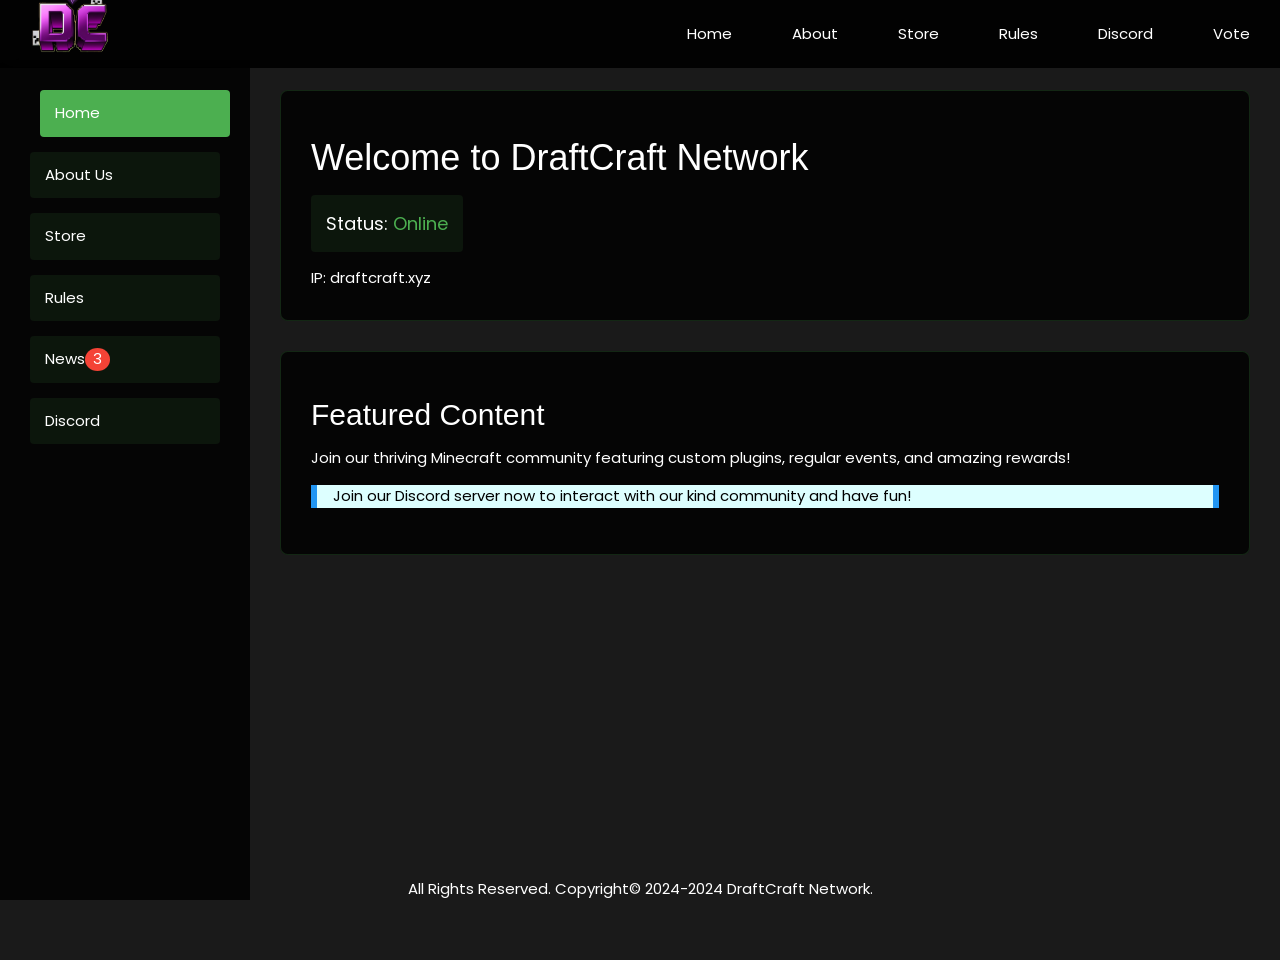
<file: index.html>
<!DOCTYPE html>
<html lang="en">
<head>
    <meta name="viewport" content="width=device-width, initial-scale=1">
<link rel="stylesheet" href="https://www.w3schools.com/w3css/4/w3.css">
    <meta charset="UTF-8">
    <meta name="viewport" content="width=device-width, initial-scale=1.0">
    <title>DraftCraft Network</title>
    <style>
        @import url('https://fonts.googleapis.com/css2?family=Poppins:wght@400;500;600;700&display=swap');
        
        * {
            margin: 0;
            padding: 0;
            box-sizing: border-box;
            font-family: 'Poppins', sans-serif;
        }

        :root {
            --primary: #4CAF50;
            --dark: #1a1a1a;
            --light: #ffffff;
            --accent: #7289DA;
        }

        body {
            background: var(--dark);
            color: var(--light);
            min-height: 100vh;
        }

        /* Navigation Styles */
        .topnav {
            background: rgba(0, 0, 0, 0.9);
            padding: 1rem;
            position: fixed;
            width: 100%;
            top: 0;
            z-index: 1000;
            display: flex;
            justify-content: space-between;
            align-items: center;
            backdrop-filter: blur(10px);
        }

        .logo {
            font-size: 1.5rem;
            font-weight: 700;
            color: var(--primary);
            text-decoration: none;
            text-transform: uppercase;
            letter-spacing: 2px;
        }

        .nav-links {
            display: flex;
            gap: 2rem;
        }

        .nav-links a {
            color: var(--light);
            text-decoration: none;
            padding: 0.5rem 1rem;
            border-radius: 4px;
            transition: all 0.3s ease;
            position: relative;
        }

        .nav-links a:hover {
            color: var(--primary);
            background: rgba(76, 175, 80, 0.1);
        }

        /* Main Content Styles */
        .main-container {
            display: flex;
            margin-top: 60px;
        }

        .sidebar {
            width: 250px;
            background: rgba(0, 0, 0, 0.8);
            height: calc(100vh - 60px);
            position: fixed;
            padding: 2rem;
            backdrop-filter: blur(10px);
        }

        .sidebar-links {
            display: flex;
            flex-direction: column;
            gap: 1rem;
        }

        .sidebar-links a {
            color: var(--light);
            text-decoration: none;
            padding: 0.8rem 1rem;
            border-radius: 4px;
            transition: all 0.3s ease;
            background: rgba(76, 175, 80, 0.1);
        }

        .sidebar-links a:hover,
        .sidebar-links a.active {
            background: var(--primary);
            transform: translateX(10px);
        }

        .content {
            margin-left: 250px;
            padding: 2rem;
            width: calc(100% - 250px);
        }

        .page {
            display: none;
            animation: fadeIn 0.5s ease;
        }

        .page.active {
            display: block;
        }

        /* Card Styles */
        .card {
            background: rgba(0, 0, 0, 0.8);
            border-radius: 8px;
            padding: 2rem;
            margin-bottom: 2rem;
            backdrop-filter: blur(10px);
            border: 1px solid rgba(76, 175, 80, 0.2);
            transition: transform 0.3s ease;
        }

        .card:hover {
            transform: translateY(-5px);
        }

        /* Store Items */
        .store-grid {
            display: grid;
            grid-template-columns: repeat(auto-fit, minmax(300px, 1fr));
            gap: 2rem;
        }

        .store-item {
            background: rgba(0, 0, 0, 0.8);
            border-radius: 8px;
            padding: 2rem;
            text-align: center;
            border: 1px solid rgba(76, 175, 80, 0.2);
            transition: all 0.3s ease;
        }

        .store-item:hover {
            transform: translateY(-5px);
            border-color: var(--primary);
        }

        .price {
            font-size: 2rem;
            color: var(--primary);
            margin: 1rem 0;
        }

        .buy-btn {
            background: var(--primary);
            color: var(--light);
            padding: 0.8rem 2rem;
            border: none;
            border-radius: 4px;
            cursor: pointer;
            transition: all 0.3s ease;
        }

        .buy-btn:hover {
            transform: scale(1.05);
            background: #45a049;
        }

        /* Server Status */
        .server-status {
            font-size: 1.2rem;
            padding: 1rem;
            border-radius: 4px;
            background: rgba(76, 175, 80, 0.1);
            display: inline-block;
            margin-bottom: 1rem;
        }

        .status-online {
            color: var(--primary);
        }

        /* Discord Section */
        .discord-section {
            text-align: center;
            padding: 3rem;
        }

        .discord-btn {
            background: var(--accent);
            color: var(--light);
            padding: 1rem 2rem;
            border-radius: 4px;
            text-decoration: none;
            display: inline-block;
            margin-top: 1rem;
            transition: all 0.3s ease;
        }

        .discord-btn:hover {
            transform: translateY(-5px);
            background: #5f73bc;
        }

        /* Animations */
        @keyframes fadeIn {
            from {
                opacity: 0;
                transform: translateY(20px);
            }
            to {
                opacity: 1;
                transform: translateY(0);
            }
        }

        /* Responsive Design */
        @media (max-width: 768px) {
            .nav-links {
                display: none;
            }

            .sidebar {
                width: 100%;
                height: auto;
                position: static;
            }

            .content {
                margin-left: 0;
                width: 100%;
            }

            .store-grid {
                grid-template-columns: 1fr;
            }
        }
    </style>
    <style>
        .navbar-lateral { 
    width: 60rem;
    height: 15vh;
    position: fixed;
    /* float: left; */
}
    </style>
    <style>
        /*
        body {
          background-image: url("mc.jpg");
        } */
        #myVideo {
  position: fixed;
  right: 0;
  bottom: 0;
  min-width: 100%; 
  min-height: 100%;
}
        </style>
</head>
<body>
    <!--Discord Info Alert-->
    
    <!--Background-->
    <video autoplay muted loop id="myVideo">
        <source src="mc.mp4" type="video/mp4">
        Your browser does not support HTML5 video.
      </video>
      
    <!-- Top Navigation -->
   
    <nav class="topnav">
        <a href="#" class="logo"> 
            <nav class="navbar-lateral">
            <ul>
              <li class="logo">
                <a href="" class="nav-link">
                  <img src="web_header_logo.png" alt="">
                </a>
              </li>
            </ul>
    
          </nav>
        </a>
        <div class="nav-links">
            <a href="#" onclick="showPage('home')">Home</a>
            <a href="#" onclick="showPage('about')">About</a>
            <a href="https://store.draftcraft.xyz" target="_blank">Store</a>
            <a href="#" onclick="showPage('rules')">Rules</a>
            <a href="https://discord.gg/draftcraft" target="_blank">Discord</a>
            <a href="#" onclick="showPage('vote')">Vote</a>
        </div>
    </nav>

    <!-- Main Container with Sidebar and Content -->
    <div class="main-container">
        <div class="sidebar">
            <div class="sidebar-links">
                <a href="#" onclick="showPage('home')" class="active">Home</a>
                <a href="#" onclick="showPage('about')">About Us</a>
                <a href="https://store.draftcraft.xyz" target="_blank">Store</a>
                <a href="#" onclick="showPage('rules')">Rules</a>
                <a href="#" onclick="showPage('news')">News<span class="w3-badge w3-red">  3</span></a>
                <a href="https://discord.gg/draftcraft" target="_blank">Discord</a>
            </div>
        </div>

        <div class="content">
            <!-- Home Page -->
            <div id="home" class="page active">
                <div class="card">
                    <h1>Welcome to DraftCraft Network</h1>
                    <div class="server-status">
                        Status: <span class="status-online">Online</span>
                    </div>
                    <p>IP: draftcraft.xyz</p>
                </div>
                
                <div class="card">
                    <h2>Featured Content</h2>
                    <p>Join our thriving Minecraft community featuring custom plugins, regular events, and amazing rewards!</p>
                    <div class="w3-panel w3-pale-blue w3-leftbar w3-rightbar w3-border-blue">
                        <p>Join our Discord server now to interact with our kind community and have fun!</p>
                      </div>
                </div>
            
            </div>

            <!-- About Page -->
            <div id="about" class="page">
                <div class="card">
                    <h2>About DraftCraft Network</h2>
                    <p>  DraftCraft is a premium Minecraft server renowned for its exceptional quality, innovative features, and vibrant community.
                         Catering to both seasoned players and newcomers, DraftCraft offers a unique blend of gameplay experiences that set it apart from typical servers.</p>
                    <h3>Our Game Modes:</h3>
                    <ul>
                        <li>Survival - Enhanced vanilla experience</li>
                        <li>Skyblock - Start from scratch, build your empire</li>
                        <li>Creative - Unleash your creativity</li>
                        <li>Factions - Build, raid, conquer</li>
                    </ul>
                    <div class="w3-panel w3-leftbar w3-light-grey">
                        <p class="w3-xlarge w3-serif"><i>"DraftCraft is better than Hypixel lol."</i></p>
                        <p>Sun Tzu, The Art Of War</p>
                      </div>
                      
                </div>
            </div>

            <!-- Store Page -->
            <div id="store" class="page">
                <h2>Premium Ranks & Features</h2>
                <div class="store-grid">
                    <div class="store-item">
                        <h3>VIP Rank</h3>
                        <div class="price">$9.99</div>
                        <p>Access to /fly, 3 homes, colored chat</p>
                        <button class="buy-btn">Purchase</button>
                    </div>
                    <div class="store-item">
                        <h3>MVP Rank</h3>
                        <div class="price">$19.99</div>
                        <p>All VIP features + custom prefix, 5 homes</p>
                        <button class="buy-btn">
                            Purchase
                        </button>
                    </div>
                    <div class="store-item">
                        <h3>Legend Rank</h3>
                        <div class="price">$29.99</div>
                        <p>All MVP features + special particles, 10 homes</p>
                        <button class="buy-btn">Purchase</button>
                    </div>
                </div>
            </div>

            <!-- Rules Page -->
            <div id="rules" class="page">
                <div class="card">
                    <h2>Server Rules</h2>
                    <ul>
                        <li>No griefing or stealing</li>
                        <li>Be respectful to all players</li>
                        <li>No spamming or excessive caps</li>
                        <li>No advertising other servers</li>
                        <li>No hacked clients or unauthorized mods</li>
                        
                    </ul>
                    <p>Read our terms and conditions to know whats allowed and whats not allowed <a href="terms_conditions.html" target="_blank">here</a>.</p>
                </div>
            </div>

            <!-- News Page -->
            <div id="news" class="page">
                <div class="card">
                    <h2>Latest News</h2>
                    <div class="news-item">
                        <h3>Summer Event 2024</h3>
                        <p>Join us for amazing rewards and challenges!</p>
                    </div>
                    <div class="news-item">
                        <h3>New Skyblock Update</h3>
                        <p>Check out our latest features and improvements!</p>
                    </div>
                    <div class="news-item">
                        <h3>Lost a game?</h3>
                        <p>Don't worry, it's probably not skill issue. We recommend using Optifine for a smooth, lag free experience.</p>
                    </div>
                </div>
            </div>
         
     
    <!-- Vote Page -->
     <style>
        .button {
  background-color: #04AA6D; /* Green */
  border: none;
  color: white;
  padding: 16px 32px;
  text-align: center;
  text-decoration: none;
  display: inline-block;
  font-size: 16px;
  margin: 4px 2px;
  transition-duration: 0.4s;
  cursor: pointer;
}
        .button4 {
  background-color: white;
  color: black;
  border: 2px solid #e7e7e7;
  border-radius: 8px;
}

.button4:hover {background-color: #e7e7e7;}
     </style>
    <div id="vote" class="page">
        <div class="card">
            <h2>Vote for DraftCraft Network</h2>
            <p>Support our server by voting on these platforms. Each vote helps us grow and rewards you with in-game perks!

            </p>
            <ul>
           <li>  <button class="button button4"><a href="https://minecraft-serverlist.com/server/1664" target="_blank">Vote Link 1</a></button></li>
           <li>   <button class="button button4"><a href="https://minecraft-serverlist.com/server/1664" target="_blank">Vote Link 2</a></button></li>
           <li>  <button class="button button4"><a href="https://minecraft-serverlist.com/server/1664" target="_blank">Vote Link 3</a></button></li>
           <li>  <button class="button button4"><a href="https://minecraft-serverlist.com/server/1664" target="_blank">Vote Link 4</a></button></li>
           <li>  <button class="button button4"><a href="https://minecraft-serverlist.com/server/1664" target="_blank">Vote Link 5</a></button></li>
           <li>  <button class="button button4"><a href="https://minecraft-serverlist.com/server/1664" target="_blank">Vote Link 6</a></button></li>
           <li>  <button class="button button4"><a href="https://minecraft-serverlist.com/server/1664" target="_blank">Vote Link 7</a></button></li>
            </ul>
            </div>
        </div>
    </div>
</div>
    <script>
        function showPage(pageId) {
            // Hide all pages
            document.querySelectorAll('.page').forEach(page => {
                page.classList.remove('active');
            });
            
            // Show selected page
            document.getElementById(pageId).classList.add('active');
            
            // Update sidebar active state
            document.querySelectorAll('.sidebar-links a').forEach(link => {
                link.classList.remove('active');
                if (link.getAttribute('onclick').includes(pageId)) {
                    link.classList.add('active');
                }
            });
        }
    </script>
     <head>
        <style type ="text/css" >
          .footer{ 
              position: fixed;     
              text-align: center;    
              bottom: 0px; 
              width: 100%;
          }  
       </style>
       </head>
       <body>
       <div class="footer">All Rights Reserved. Copyright© 2024-2024 DraftCraft Network.</div>
       </body>
       <!--Fake Comment Section-->
       
</body>
</html>
</file>
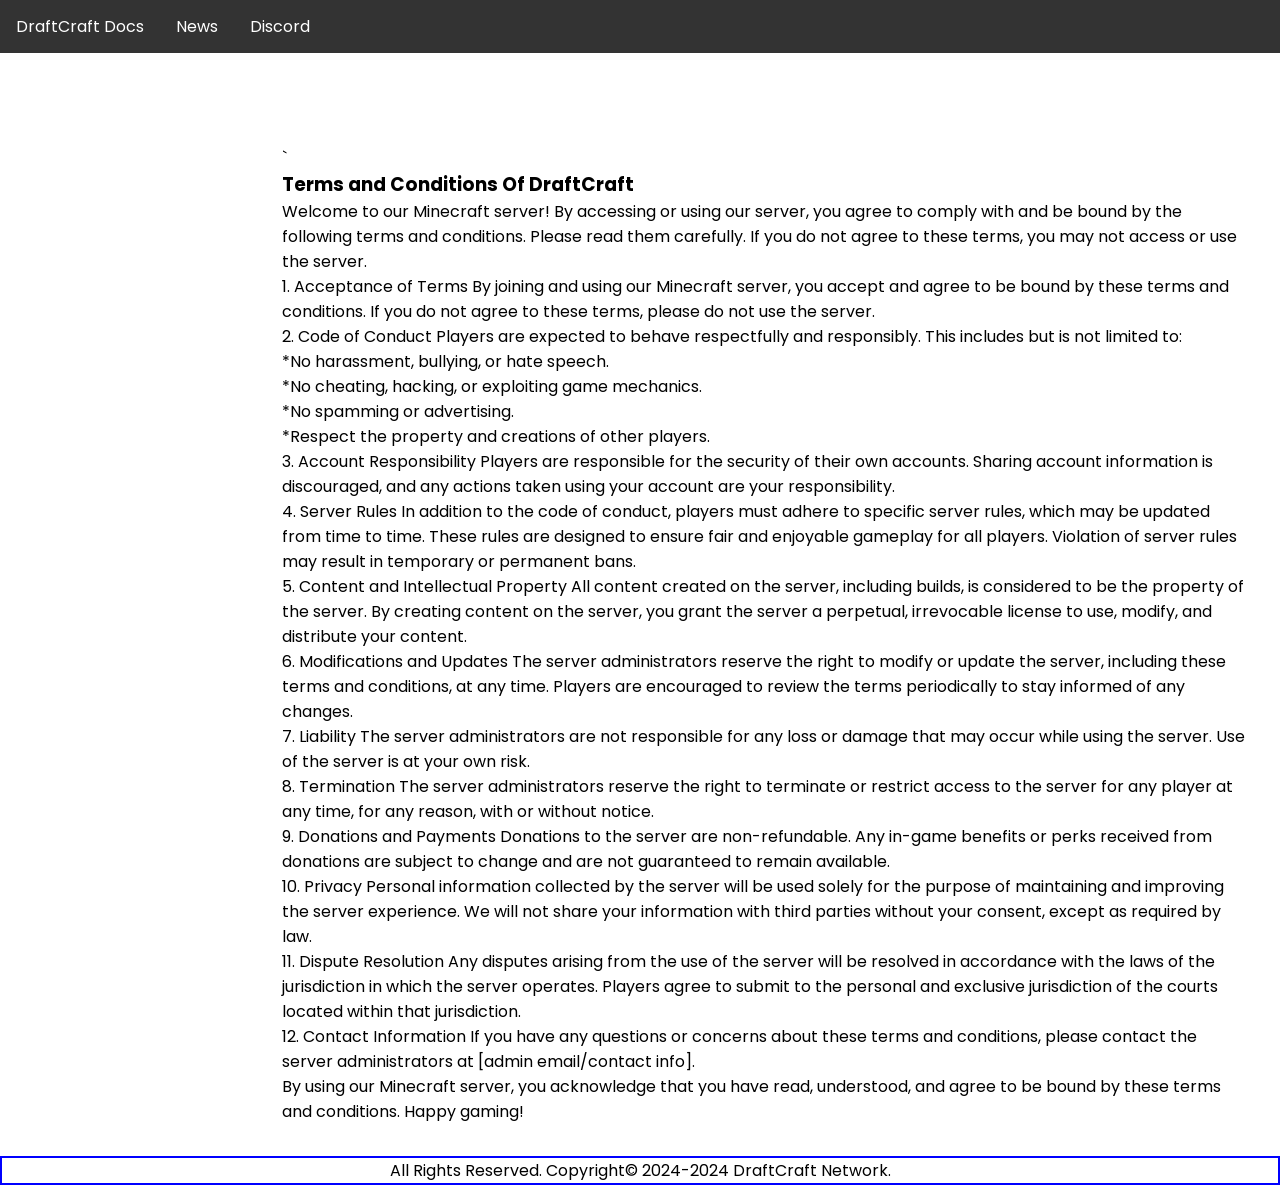
<file: terms_conditions.html>
<!DOCTYPE html>
<html>
<head>
<style>
     @import url('https://fonts.googleapis.com/css2?family=Poppins:wght@400;500;600;700&display=swap');
     * {
            margin: 0;
            padding: 0;
            box-sizing: border-box;
            font-family: 'Poppins', sans-serif;
        }
        .content {
            margin-left: 250px;
            padding: 2rem;
            width: calc(100% - 250px);
        }
ul {
  list-style-type: none;
  margin: 0;
  padding: 0;
  overflow: hidden;
  background-color: #333;
}

li {
  float: left;
}

li a {
  display: block;
  color: white;
  text-align: center;
  padding: 14px 16px;
  text-decoration: none;
}

li a:hover {
  background-color: #111;
}
#myVideo {
  position: fixed;
  right: 0;
  bottom: 0;
  min-width: 100%; 
  min-height: 100%;
}
.main-container {
            display: flex;
            margin-top: 60px;
        }
</style>
</head>
<body>


<!-- Top Navigation -->

<ul>
  <li><a class="active" href="#home">DraftCraft Docs</a></li>
  <li><a href="#news">News</a></li>
  <li><a href="#contact">Discord</a></li>
</ul>
<div class="main-container"> 
<div class="content">
`<h3>Terms and Conditions Of DraftCraft</h3>
<p>
    Welcome to our Minecraft server! By accessing or using our server, you agree to comply with and be bound by the following terms and conditions. Please read them carefully. If you do not agree to these terms, you may not access or use the server.</p>

    <p>
        1. Acceptance of Terms By joining and using our Minecraft server, you accept and agree to be bound by these terms and conditions. If you do not agree to these terms, please do not use the server.</p>

        <p>
            2. Code of Conduct Players are expected to behave respectfully and responsibly. This includes but is not limited to:
</p>
 
    <p> *No harassment, bullying, or hate speech.  </p>
    <p> *No cheating, hacking, or exploiting game mechanics.</p>
    <p> *No spamming or advertising.</p>
    <p> *Respect the property and creations of other players.</p>
 
<p>
    3. Account Responsibility Players are responsible for the security of their own accounts. Sharing account information is discouraged, and any actions taken using your account are your responsibility.</p>

    <p>4. Server Rules In addition to the code of conduct, players must adhere to specific server rules, which may be updated from time to time. These rules are designed to ensure fair and enjoyable gameplay for all players. Violation of server rules may result in temporary or permanent bans.</p>

    <p>5. Content and Intellectual Property All content created on the server, including builds, is considered to be the property of the server. By creating content on the server, you grant the server a perpetual, irrevocable license to use, modify, and distribute your content.</p>

        <p>6. Modifications and Updates The server administrators reserve the right to modify or update the server, including these terms and conditions, at any time. Players are encouraged to review the terms periodically to stay informed of any changes.</p>

            <p>7. Liability The server administrators are not responsible for any loss or damage that may occur while using the server. Use of the server is at your own risk.</p>

                <p>8. Termination The server administrators reserve the right to terminate or restrict access to the server for any player at any time, for any reason, with or without notice.</p>

                    <p>9. Donations and Payments Donations to the server are non-refundable. Any in-game benefits or perks received from donations are subject to change and are not guaranteed to remain available.</p>

                        <p>10. Privacy Personal information collected by the server will be used solely for the purpose of maintaining and improving the server experience. We will not share your information with third parties without your consent, except as required by law.</p>

                            <p>11. Dispute Resolution Any disputes arising from the use of the server will be resolved in accordance with the laws of the jurisdiction in which the server operates. Players agree to submit to the personal and exclusive jurisdiction of the courts located within that jurisdiction.</p>

                                <p>12. Contact Information If you have any questions or concerns about these terms and conditions, please contact the server administrators at [admin email/contact info].</p>

                                    <p>By using our Minecraft server, you acknowledge that you have read, understood, and agree to be bound by these terms and conditions. Happy gaming!
</p>
</div>
</div>
<style type ="text/css" >
  .footer{ 
      
    
      text-align: center;    
      bottom: 0px; 
      width: 100%;
  }  
</style>
<div class="panel panel-primary" style="border: 2px solid blue">

<div class="panel-footer">
  <div class="footer">All Rights Reserved. Copyright© 2024-2024 DraftCraft Network.</div>
</div>
</div>
</body>
</html>
</file>
